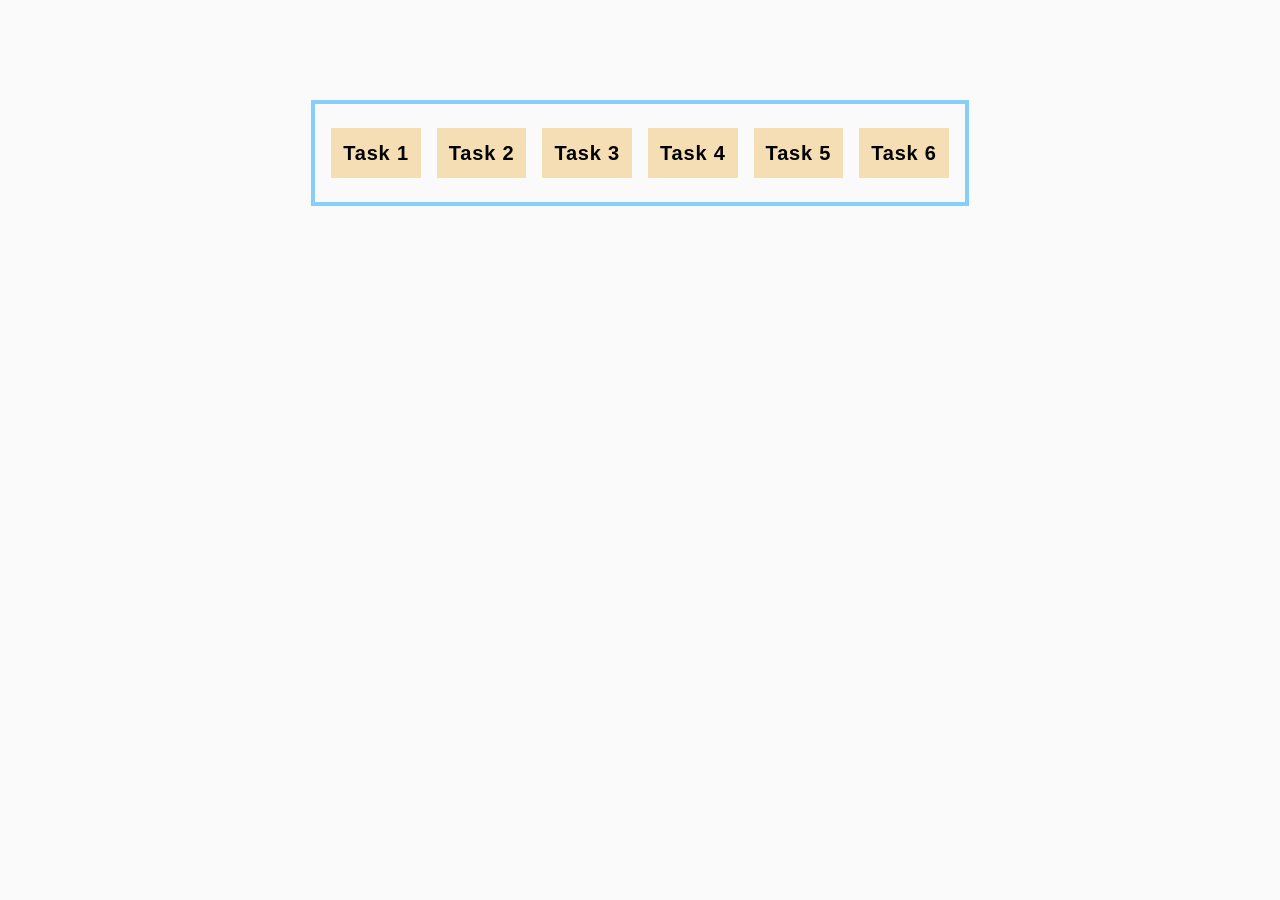
<file: index.html>
<!DOCTYPE html>
<html lang="en">
  <head>
    <meta charset="UTF-8" />
    <meta http-equiv="X-UA-Compatible" content="IE=edge" />
    <meta name="viewport" content="width=device-width, initial-scale=1.0" />
    <title>Homework 7</title>
    <link rel="stylesheet" href="./css/common.css" />
  </head>
  <body>
    <ul class="tasks-list">
      <li><a href="./task-1.html">Task 1</a></li>
      <li><a href="./task-2.html">Task 2</a></li>
      <li><a href="./task-3.html">Task 3</a></li>
      <li><a href="./task-4.html">Task 4</a></li>
      <li><a href="./task-5.html">Task 5</a></li>
      <li><a href="./task-6.html">Task 6</a></li>
    </ul>
  </body>
</html>
</file>
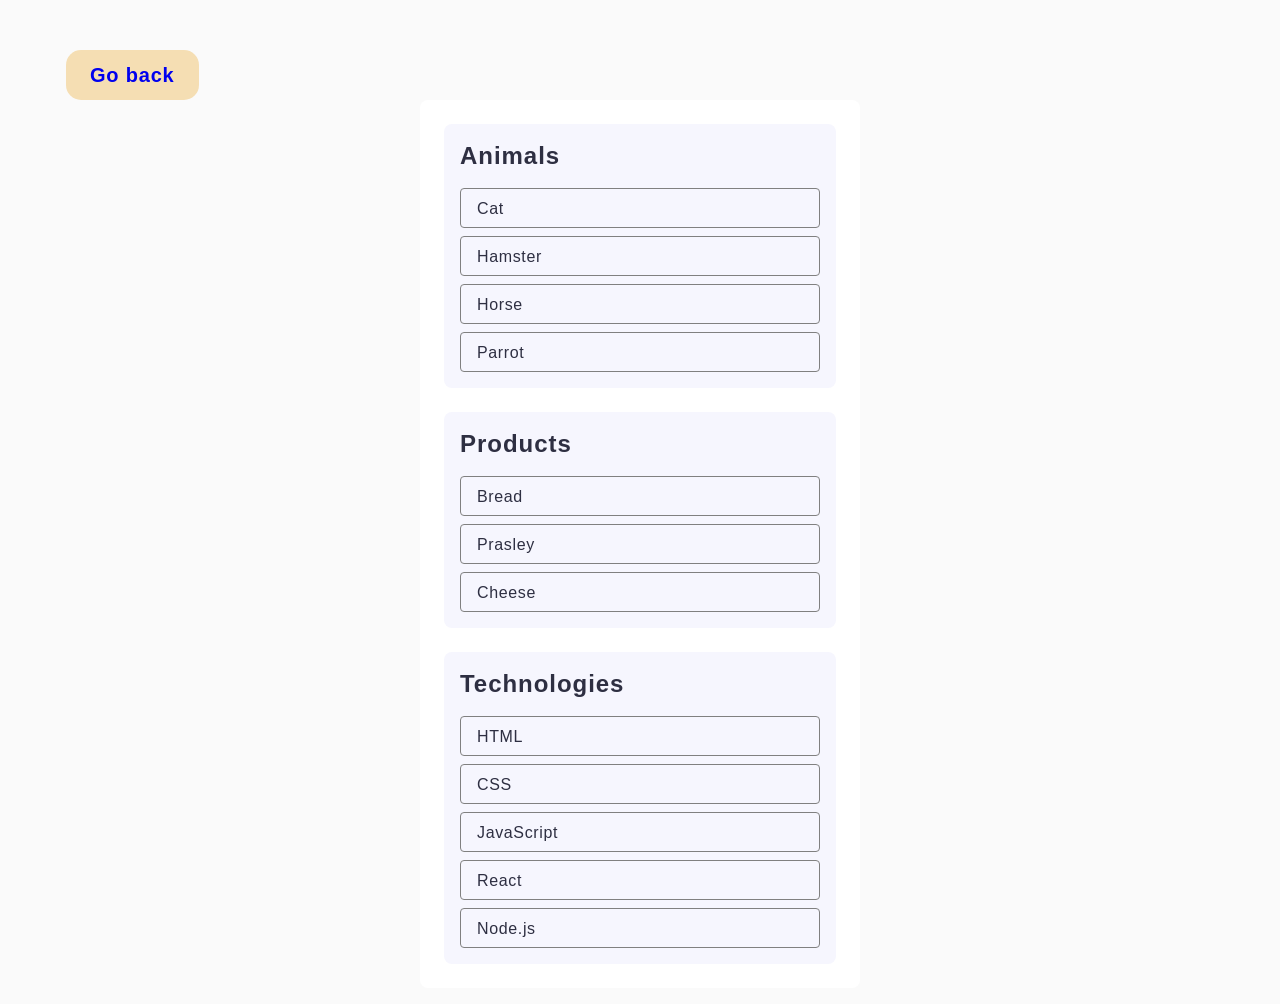
<file: task-1.html>
<!DOCTYPE html>
<html lang="en">
  <head>
    <meta charset="UTF-8" />
    <meta http-equiv="X-UA-Compatible" content="IE=edge" />
    <meta name="viewport" content="width=device-width, initial-scale=1.0" />
    <title>Task 1</title>
    <link rel="stylesheet" href="./css/common.css" />
  </head>
  <body>
    <p><a href="./index.html" class="go-back-link">Go back</a></p>

    <ul id="categories">
      <li class="item">
        <h2>Animals</h2>

        <ul>
          <li>Cat</li>
          <li>Hamster</li>
          <li>Horse</li>
          <li>Parrot</li>
        </ul>
      </li>
      <li class="item">
        <h2>Products</h2>

        <ul>
          <li>Bread</li>
          <li>Prasley</li>
          <li>Cheese</li>
        </ul>
      </li>
      <li class="item">
        <h2>Technologies</h2>

        <ul>
          <li>HTML</li>
          <li>CSS</li>
          <li>JavaScript</li>
          <li>React</li>
          <li>Node.js</li>
        </ul>
      </li>
    </ul>

    <script src="./js/task-1.js" type="module"></script>
  </body>
</html>
</file>
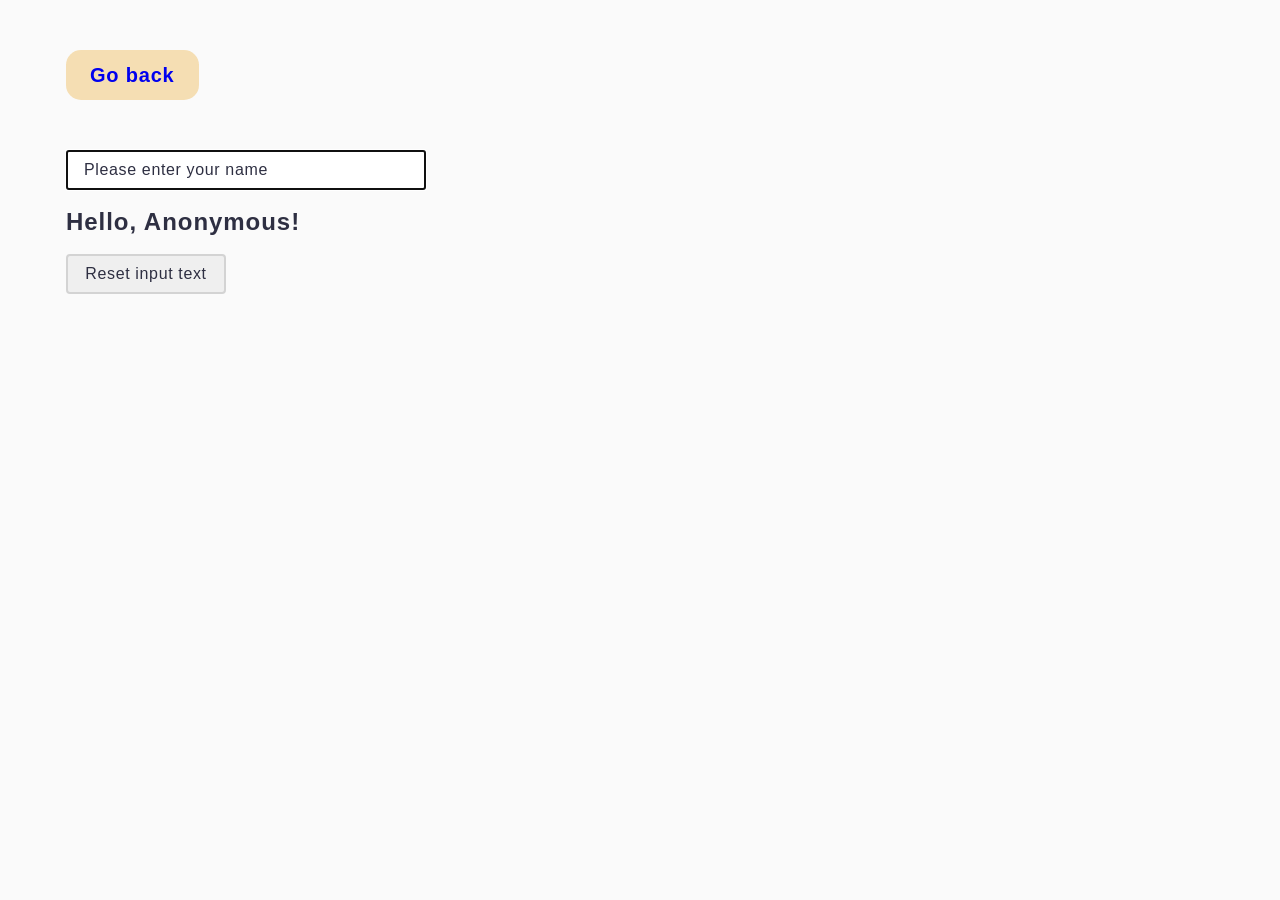
<file: task-3.html>
<!DOCTYPE html>
<html lang="en">
  <head>
    <meta charset="UTF-8" />
    <meta http-equiv="X-UA-Compatible" content="IE=edge" />
    <meta name="viewport" content="width=device-width, initial-scale=1.0" />
    <title>Task 3</title>
    <link rel="stylesheet" href="./css/common.css" />
  </head>
  <body>
    <p><a href="./index.html" class="go-back-link">Go back</a></p>

    <input
      type="text"
      id="name-input"
      placeholder="Please enter your name"
      autofocus
    />
    <h1 class="title">Hello, <span id="name-output">Anonymous</span>!</h1>

    <script src="./js/task-3.js" type="module"></script>
  </body>
</html>
</file>
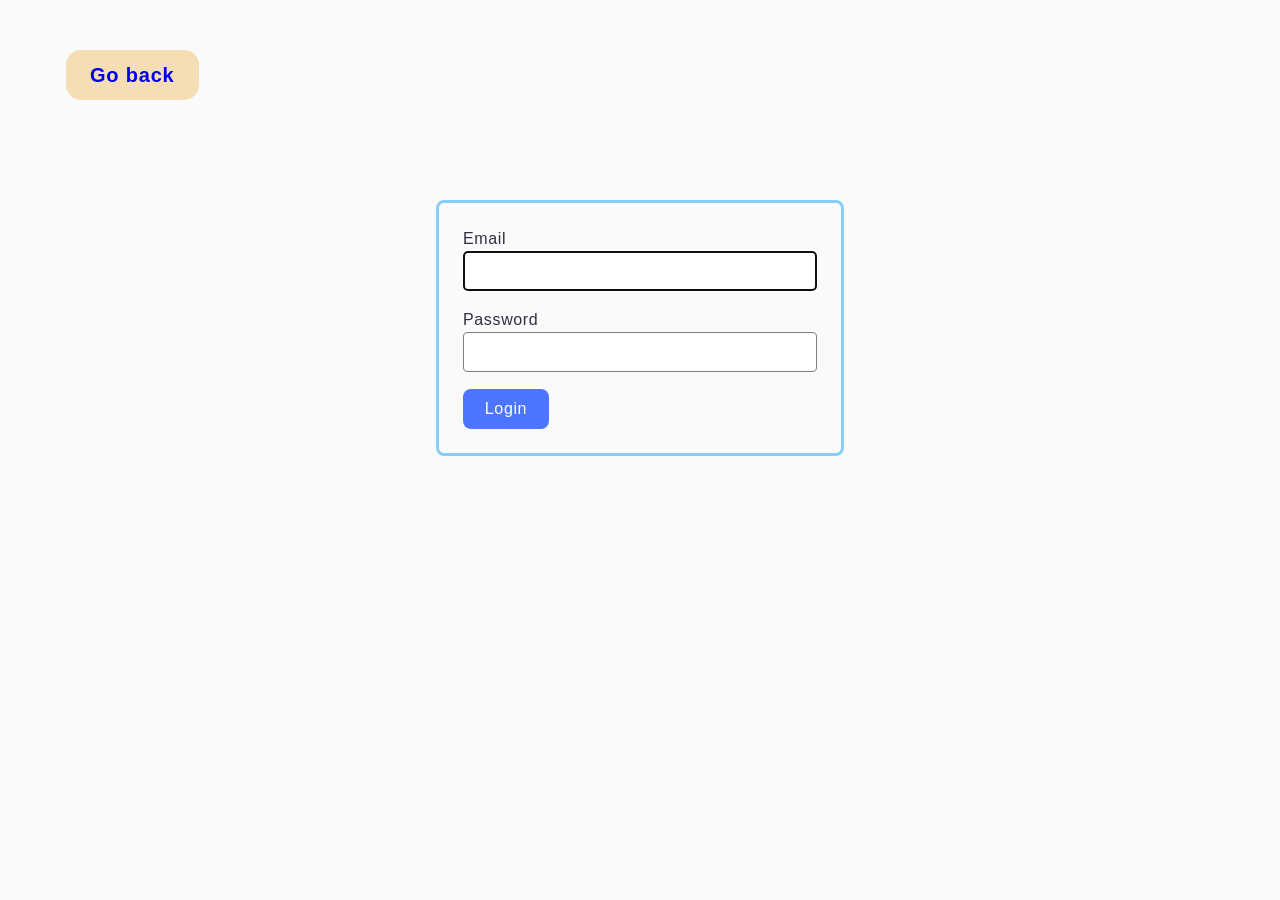
<file: task-4.html>
<!DOCTYPE html>
<html lang="en">
  <head>
    <meta charset="UTF-8" />
    <meta http-equiv="X-UA-Compatible" content="IE=edge" />
    <meta name="viewport" content="width=device-width, initial-scale=1.0" />
    <title>Task 4</title>
    <link rel="stylesheet" href="./css/common.css" />
  </head>
  <body>
    <p><a href="./index.html" class="go-back-link">Go back</a></p>

    <form class="login-form">
      <label class="label-email">
        Email
        <input type="email" name="email" class="input-email" autofocus />
      </label>
      <label class="label-password">
        Password
        <input type="password" name="password" class="input-password" />
      </label>
      <button type="submit" class="submit-btn">Login</button>
    </form>

    <script src="./js/task-4.js" type="module"></script>
  </body>
</html>
</file>
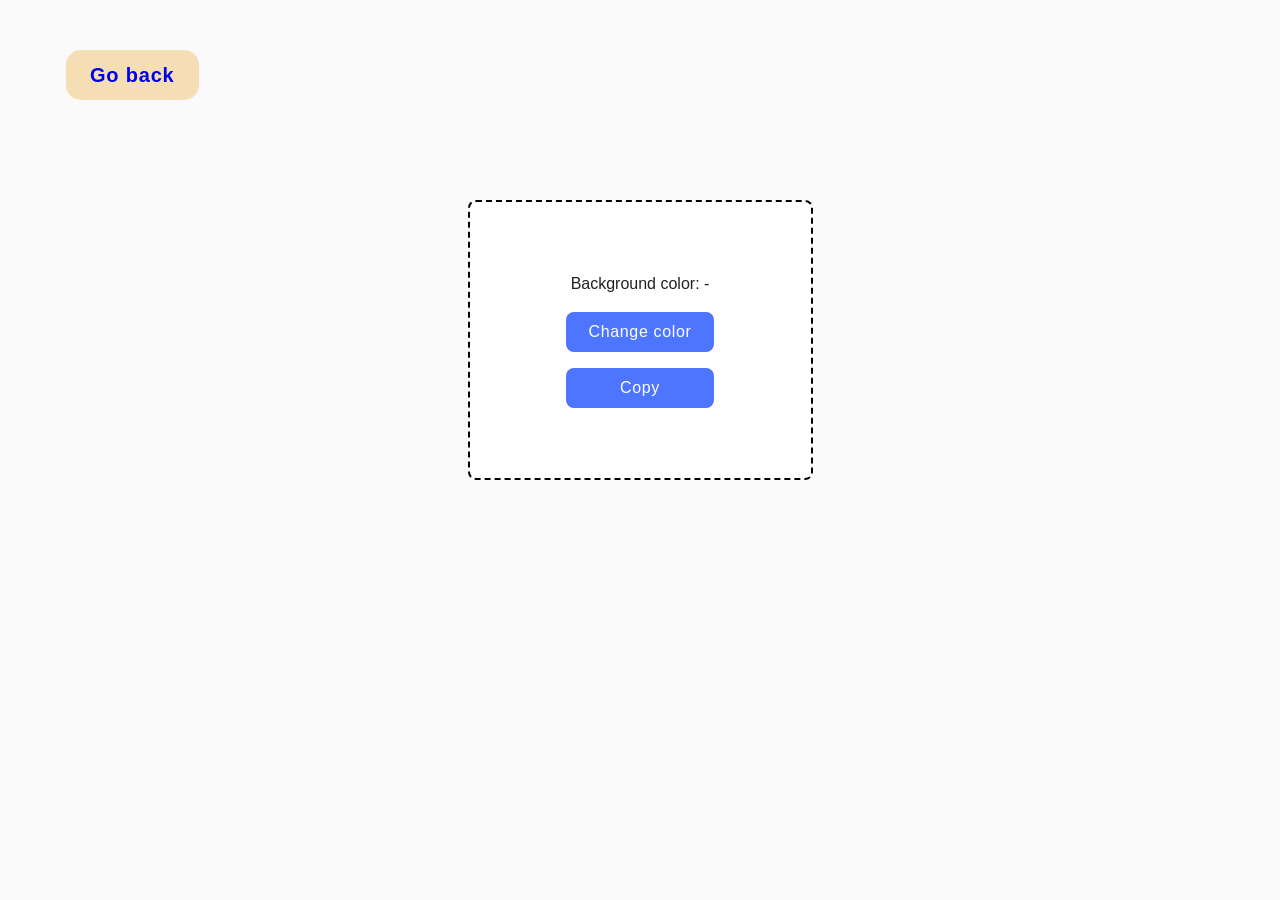
<file: task-5.html>
<!DOCTYPE html>
<html lang="en">
  <head>
    <meta charset="UTF-8" />
    <meta http-equiv="X-UA-Compatible" content="IE=edge" />
    <meta name="viewport" content="width=device-width, initial-scale=1.0" />
    <title>Task 5</title>
    <link rel="stylesheet" href="./css/common.css" />
  </head>
  <body>
    <p><a href="./index.html" class="go-back-link">Go back</a></p>

    <div class="widget">
      <p>Background color: <span class="color">-</span></p>
      <button type="button" class="change-color">Change color</button>
    </div>

    <script src="./js/task-5.js" type="module"></script>
  </body>
</html>
</file>
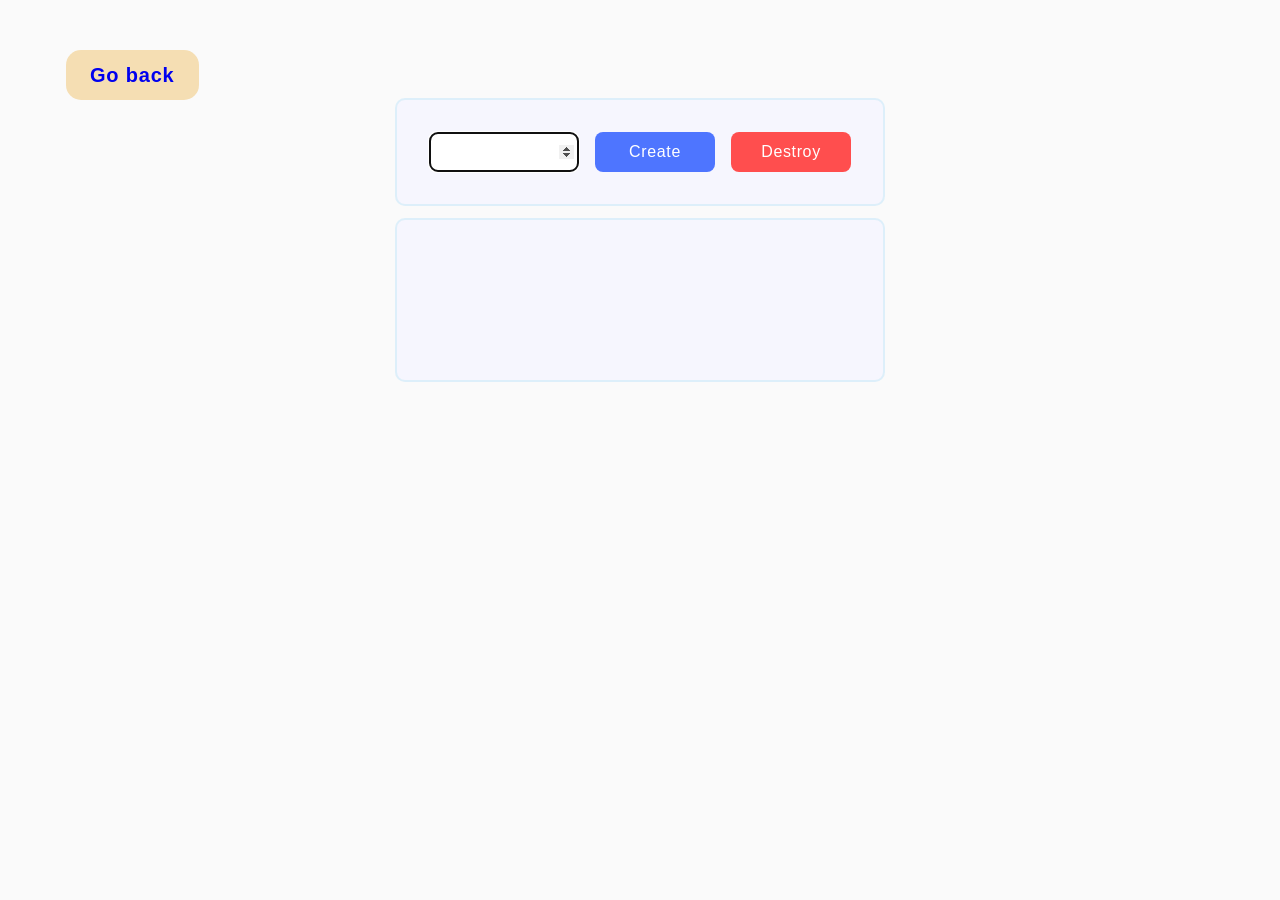
<file: task-6.html>
<!DOCTYPE html>
<html lang="en">
  <head>
    <meta charset="UTF-8" />
    <meta http-equiv="X-UA-Compatible" content="IE=edge" />
    <meta name="viewport" content="width=device-width, initial-scale=1.0" />
    <title>Task 6</title>
    <link rel="stylesheet" href="./css/common.css" />
  </head>
  <body>
    <p><a href="./index.html" class="go-back-link">Go back</a></p>

    <div id="controls">
      <input type="number" min="1" max="100" step="1" autofocus />
      <button type="button" data-create>Create</button>
      <button type="button" data-destroy>Destroy</button>
    </div>

    <div id="boxes"></div>

    <script src="./js/task-6.js" type="module"></script>
  </body>
</html>
</file>
<file: css/common.css>
*,
::after,
::before {
  box-sizing: border-box;
}

body {
  margin: 16px;
  font-family: -apple-system, BlinkMacSystemFont, 'Segoe UI', Roboto, Oxygen,
    Ubuntu, Cantarell, 'Open Sans', 'Helvetica Neue', sans-serif;
  -webkit-font-smoothing: antialiased;
  -moz-osx-font-smoothing: grayscale;
  background-color: #fafafa;
  color: #212121;
  line-height: 1.5;
}

a {
  text-decoration: none;
}

address {
  font-style: normal;
  margin-left: auto;
  display: none;
}

h1,
h2,
h3,
h4,
h5,
h6,
p {
  margin: 0;
}

ul {
  list-style-type: none;
  margin: 0;
  padding-left: 0;
}

img {
  display: block;
  max-width: 100%;
  height: auto;
}

.tasks-list {
  display: flex;
  justify-content: center;
  margin: 100px auto 0;
  border: 4px solid lightskyblue;
  padding-top: 24px;
  padding-bottom: 24px;
  gap: 16px;
  max-width: fit-content;
}

.tasks-list li {
  background-color: wheat;
  height: 50px;
  width: calc((100% - 5 * 16px) / 6);

  &:first-child {
    margin-left: 16px;
  }

  &:last-child {
    margin-right: 16px;
  }
}

.tasks-list li a {
  display: flex;
  justify-content: center;
  align-items: center;
  height: 100%;
  color: rgb(0, 0, 0);
  padding: 0 12px;
  font-family: 'Montserrat', sans-serif;
  font-weight: 600;
  font-size: 20px;
  line-height: 1.33333;
  letter-spacing: 0.04em;

  &:hover {
    box-shadow: inset 0px 0px 8px 3px rgba(255, 255, 255, 1);
  }
}

.go-back-link {
  display: flex;
  justify-content: center;
  align-items: center;
  margin: 50px 0 0 50px;
  width: fit-content;
  padding: 24px;
  height: 50px;
  background-color: wheat;
  border-radius: 15px;
  font-family: 'Montserrat', sans-serif;
  font-weight: 600;
  font-size: 20px;
  line-height: 1.33333;
  letter-spacing: 0.04em;

  &:hover {
    box-shadow: inset 0px 0px 8px 3px rgba(255, 255, 255, 1);
  }
}

/* ================================ Task-1 ================================ */
#categories {
  font-family: 'Montserrat', sans-serif;
  border-radius: 8px;
  padding: 24px;
  width: 440px;
  height: 888px;
  background: #fff;
  margin: 0 auto;
}

#categories .item {
  border-radius: 8px;
  padding: 16px;
  width: 392px;
  height: auto;
  background-color: #f6f6fe;

  &:not(:last-child) {
    margin-bottom: 24px;
  }
}

#categories .item h2 {
  font-weight: 600;
  font-size: 24px;
  line-height: 1.33333;
  letter-spacing: 0.04em;
  color: #2e2f42;
  margin-bottom: 16px;
}

#categories .item ul li {
  font-weight: 400;
  font-size: 16px;
  line-height: 1.5;
  letter-spacing: 0.04em;
  color: #2e2f42;
  width: 360px;
  height: 40px;
  border: 1px solid #808080;
  border-radius: 4px;
  padding: 8px 0 8px 16px;

  &:not(:last-child) {
    margin-bottom: 8px;
  }
}

/* ================================ Task-2 ================================ */
.gallery {
  display: flex;
  align-items: center;
  justify-content: center;
  flex-wrap: wrap;
  gap: 48px 24px;
  margin: 100px auto 0;
  min-width: 360px;
  max-width: calc(1128px + 20px * 2);
  outline: 4px solid lightskyblue;
  padding: 20px;
}

.gallery-element {
  min-width: 360px;
  width: calc((100% - 2 * 24px) / 3);
}

/* ================================ Task-3 ================================ */
#name-input {
  width: 360px;
  height: 40px;
  margin: 16px 0;
  padding-left: 16px;
  margin-left: 50px;
  margin-top: 50px;

  &::placeholder {
    font-family: 'Montserrat', sans-serif;
    font-weight: 400;
    font-size: 16px;
    line-height: 1.5;
    letter-spacing: 0.04em;
    color: #2e2f42;
  }
}

.title {
  font-family: 'Montserrat', sans-serif;
  font-weight: 600;
  font-size: 24px;
  line-height: 1.33333;
  letter-spacing: 0.04em;
  color: #2e2f42;
  margin-bottom: 16px;
  margin-left: 50px;
}

.reset-btn {
  cursor: pointer;
  font-family: 'Montserrat', sans-serif;
  font-size: 16px;
  line-height: 1.33333;
  letter-spacing: 0.04em;
  color: #2e2f42;
  height: 40px;
  width: 160px;
  margin-left: 50px;

  border-radius: 4px;
  border: 2px solid lightgray;
  transition: background-color 0.4s cubic-bezier(0.075, 0.82, 0.165, 1);

  &:hover {
    background-color: lightgreen;
  }
}

.btn-mouseDown-click {
  border: 2px solid green;
}

/* ================================ Task-4 ================================ */
.login-form {
  margin: 100px auto 0;
  display: flex;
  flex-direction: column;
  justify-content: space-between;
  font-family: 'Montserrat', sans-serif;
  font-weight: 400;
  font-size: 16px;
  line-height: 1.5;
  letter-spacing: 0.04em;
  color: #2e2f42;
  border: 3px solid lightskyblue;
  border-radius: 8px;
  padding: 24px;
  width: 408px;
  height: 256px;
}

.label-email,
.label-password {
  display: flex;
  flex-direction: column;
}

.input-email,
.input-password {
  border: 1px solid #808080;
  border-radius: 4px;
  min-width: 100%;
  height: 40px;
  padding-left: 8px;
}

.submit-btn {
  cursor: pointer;
  font-family: 'Montserrat', sans-serif;
  font-weight: 500;
  font-size: 16px;
  line-height: 1.5;
  letter-spacing: 0.04em;
  color: #fff;
  border-radius: 8px;
  border: none;
  padding: 8px 16px;
  width: 86px;
  height: 40px;
  background-color: #4e75ff;

  &:hover {
    background-color: #6c8cff;
  }
}

/* ================================ Task-5 ================================ */
.widget {
  border: 2px dashed rgb(0, 0, 0);
  border-radius: 8px;
  display: flex;
  flex-direction: column;
  justify-content: center;
  align-items: center;
  width: 345px;
  height: 280px;
  margin: 100px auto 0;
  background-color: #fff;
}

.widget p + span {
  font-family: 'Montserrat', sans-serif;
  font-size: 16px;
  line-height: 1.5;
  letter-spacing: 0.04em;
  color: #2e2f42;
}

.change-color,
.copy-btn {
  cursor: pointer;
  border-radius: 8px;
  padding: 8px 16px;
  width: 148px;
  height: 40px;
  background-color: #4e75ff;
  border: none;
  margin-top: 16px;

  font-family: 'Montserrat', sans-serif;
  font-weight: 500;
  font-size: 16px;
  line-height: 1.5;
  letter-spacing: 0.04em;
  color: #fff;

  &:hover {
    background-color: #6c8cff;
  }
}

.pressed-btn {
  border: 2px dashed black;
}

/* ================================ Task-6 ================================ */
#controls {
  border-radius: 8px;
  padding: 32px;
  width: 486px;
  height: 104px;
  background-color: #f6f6fe;
  display: flex;
  gap: 16px;
  margin: 0 auto 16px;
  outline: 2px solid rgba(135, 206, 250, 0.25);
}

#controls input {
  border: 1px solid #808080;
  border-radius: 8px;
  text-align: center;
  padding-left: 20px;
  padding-right: 4px;
  width: 150px;
  height: 40px;
}

[data-create],
[data-destroy] {
  cursor: pointer;
  border-radius: 8px;
  padding: 8px 16px;
  width: 120px;
  height: 40px;
  border: none;

  font-family: 'Montserrat', sans-serif;
  font-weight: 500;
  font-size: 16px;
  line-height: 1.5;
  letter-spacing: 0.04em;
  color: #fff;

  &:hover {
    outline: 2px solid rgb(135, 206, 250);
  }
}

[data-create] {
  background-color: #4e75ff;
}

[data-destroy] {
  background-color: #ff4e4e;
}

#boxes {
  border-radius: 8px;
  padding: 32px;
  max-width: 486px;
  min-height: 160px;
  max-height: 600px;
  background-color: #f6f6fe;
  outline: 2px solid rgba(135, 206, 250, 0.25);
  margin: 0 auto;
  overflow-y: auto;
  display: flex;
  gap: 16px;
  flex-wrap: wrap;
  justify-content: center;
}
</file>
